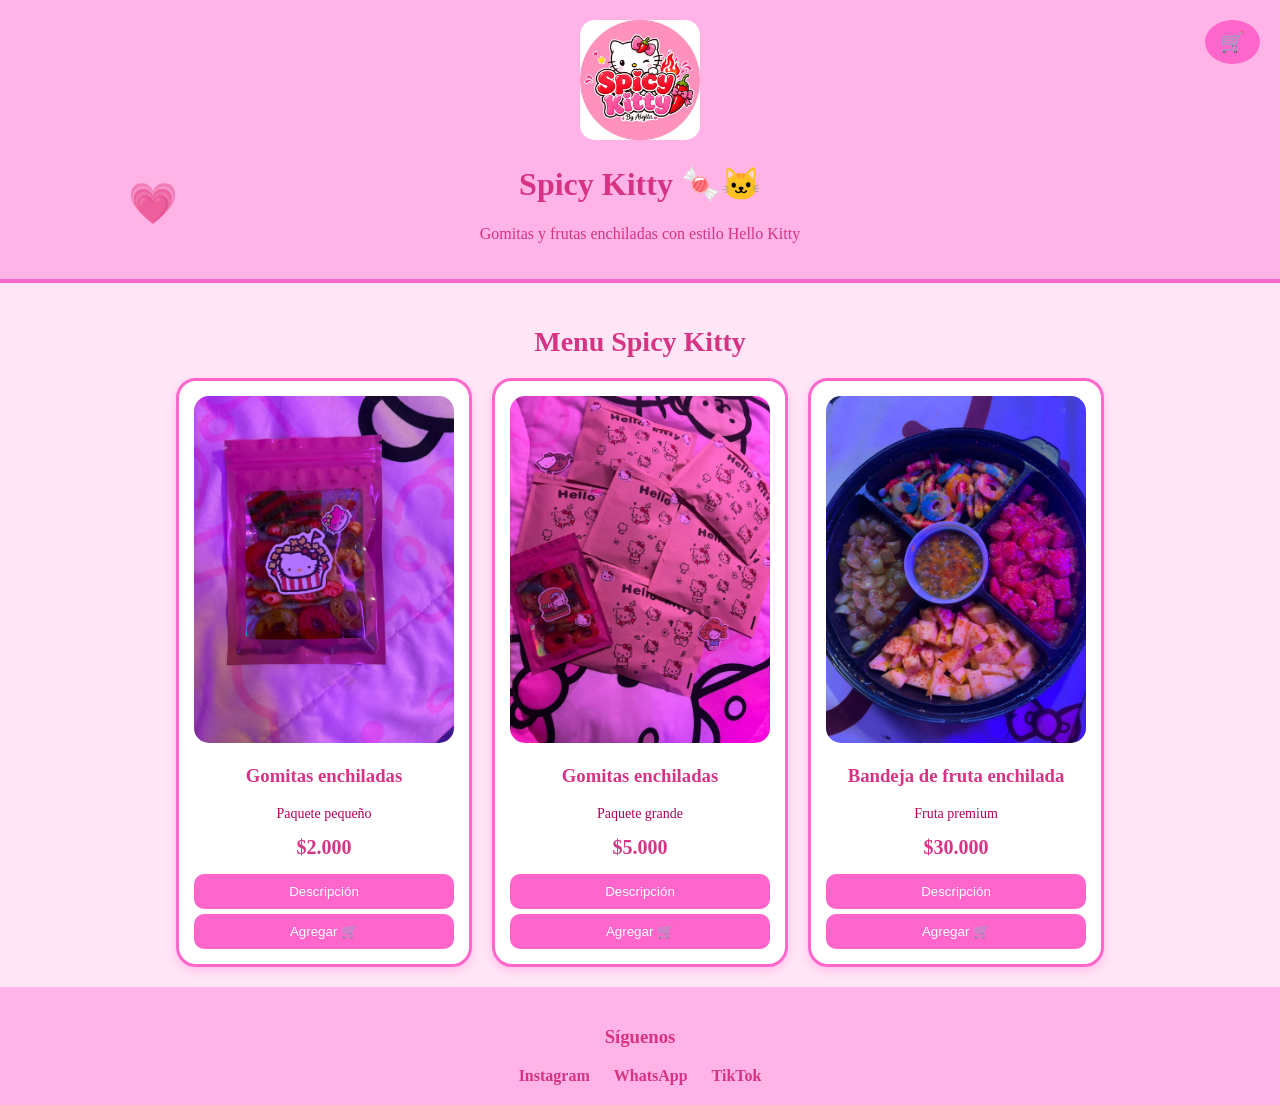
<file: index.html>
<!DOCTYPE html>
<html lang="es">
<head>
    <meta charset="UTF-8">
    <meta name="viewport" content="width=device-width, initial-scale=1.0">
    <title>Spicy Kitty</title>
    <link rel="stylesheet" href="index.css">
</head>
<body>

   
    <div class="floating hearts">💗</div>

    <header class="header">
        <img src="./imagenes/logo.jpg" class="logo" alt="Spicy Kitty Logo">
        <h1>Spicy Kitty 🍬🐱</h1>
        <p class="slogan">Gomitas y frutas enchiladas con estilo Hello Kitty</p>

        <button class="cart-btn" onclick="toggleCart()">🛒</button>
    </header>

    <main class="container">

        <h2 class="section-title">Menu Spicy Kitty</h2>

        <div class="product-list">

            <div class="product-card">
                <img src="./imagenes/gomitas peque.jpg" class="product-img">
                <h3>Gomitas enchiladas</h3>
                <p class="desc">Paquete pequeño</p>
                <p class="price">$2.000</p>

                <button class="desc-btn"
                    onclick="showDescription(
                        'Gomitas enchiladas pequeñas',
                        './imagenes/gomitas peque.jpg',
                        'Porción pequeña de gomitas enchiladas con el toque especial Spicy Kitty 💗🐱'
                    )">Descripción</button>

                <button class="add-btn"
                    onclick="addToCart('Gomitas enchiladas', 2000, './imagenes/gomitas peque.jpg')">
                    Agregar 🛒
                </button>
            </div>

            <div class="product-card">
                <img src="./imagenes/gomitas grandes.jpg" class="product-img">
                <h3>Gomitas enchiladas</h3>
                <p class="desc">Paquete grande</p>
                <p class="price">$5.000</p>

                <button class="desc-btn"
                    onclick="showDescription(
                        'Gomitas enchiladas grandes',
                        './imagenes/gomitas grandes.jpg',
                        'Porción grande de gomitas enchiladas con sabor mas intenso 💗✨'
                    )">Descripción</button>

                <button class="add-btn"
                    onclick="addToCart('Gomitas enchiladas', 5000, './imagenes/gomitas grandes.jpg')">
                    Agregar 🛒
                </button>
            </div>

            <div class="product-card">
                <img src="./imagenes/bandeja.jpg" class="product-img">
                <h3>Bandeja de fruta enchilada</h3>
                <p class="desc">Fruta premium</p>
                <p class="price">$30.000</p>

                <button class="desc-btn"
                    onclick="showDescription(
                        'Bandeja de fruta enchilada',
                        './imagenes/bandeja.jpg',
                        'Fruta enchilada grande con el toque unico de Spicy Kitty 🍓💗🐱'
                    )">Descripción</button>

                <button class="add-btn"
                    onclick="addToCart('Bandeja de fruta enchilada', 30000, './imagenes/bandeja.jpg')">
                    Agregar 🛒
                </button>
            </div>

        </div>
    </main>

    <div id="product-modal" class="modal hidden">
        <div class="modal-content">
            <img src="./imagenes/hello kitty 1.png" class="kitty-img">

            <div class="modal-info">
                <img id="modal-product-img" class="product-preview">
                <h3 id="modal-title"></h3>
                <p id="modal-desc"></p>

                <button class="close-modal" onclick="closeModal()">Cerrar</button>
            </div>
        </div>
    </div>

    <aside id="cart-panel" class="cart hidden">
        <h2>Carrito 🛒</h2>
        <div id="cart-items"></div>
        <p id="total"></p>

        <button class="order-btn" onclick="order()">Realizar pedido</button>
        <button class="close-btn" onclick="toggleCart()">Cerrar</button>
    </aside>

    <footer>
        <h3>Síguenos</h3>
        <div class="social">
            <a href="https://www.instagram.com/sspicy_kittyy?igsh=MXJhbmxnZXhvc2F6bw==" target="_blank">Instagram</a>
            <a href="https://whatsapp.com/channel/0029VbC9pK5IXnltaEJO4I3i" target="_blank">WhatsApp</a>
            <a href="https://www.tiktok.com/@spicy.kitty84?_r=1&_t=ZS-98cBacTXAsz" target="_blank">TikTok</a>
        </div>
    </footer>

    <script src="./js/app.js"></script>
</body>
</html>
</file>
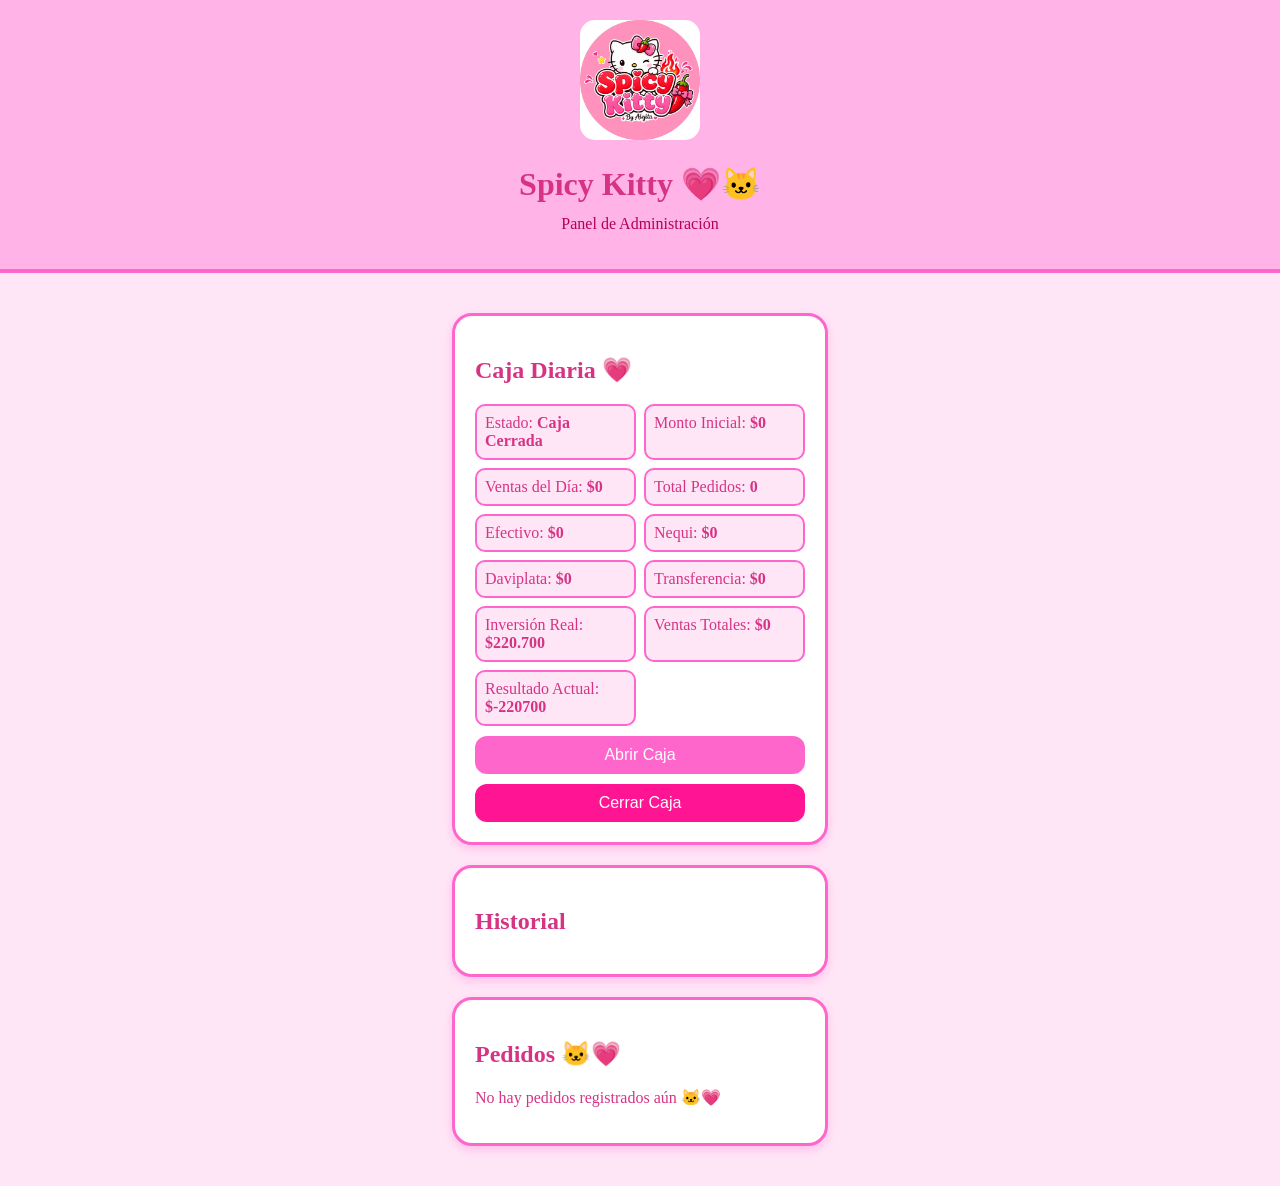
<file: admin.html>
<!DOCTYPE html>
<html lang="es">
<head>
    <meta charset="UTF-8">
    <meta name="viewport" content="width=device-width, initial-scale=1.0">
    <title>Spicy Kitty - Admin</title>
    <link rel="stylesheet" href="admin.css">
</head>
<body>

    <header class="admin-header">
        <img src="./imagenes/logo.jpg" class="logo">
        <h1>Spicy Kitty 💗🐱</h1>
        <p class="subtitle">Panel de Administración</p>
    </header>

    <main class="dashboard">

        <section class="card">
            <h2>Caja Diaria 💗</h2>

            <div class="grid">
                <div class="item"><span>Estado:</span> <strong id="estado">Caja Cerrada</strong></div>
                <div class="item"><span>Monto Inicial:</span> <strong id="montoInicial">$0</strong></div>
                <div class="item"><span>Ventas del Día:</span> <strong id="ventasDia">$0</strong></div>
                <div class="item"><span>Total Pedidos:</span> <strong id="pedidosDia">$0</strong></div>
                <div class="item"><span>Efectivo:</span> <strong id="efectivo">$0</strong></div>
                <div class="item"><span>Nequi:</span> <strong id="nequi">$0</strong></div>
                <div class="item"><span>Daviplata:</span> <strong id="daviplata">$0</strong></div>
                <div class="item"><span>Transferencia:</span> <strong id="transferencia">$0</strong></div>
                <div class="item"><span>Inversión Real:</span> <strong id="inversion">$220.700</strong></div>
                <div class="item"><span>Ventas Totales:</span> <strong id="ventasTotales">$0</strong></div>
                <div class="item"><span>Resultado Actual:</span> <strong id="resultado">$0</strong></div>
            </div>

            <button class="btn abrir" onclick="abrirCaja()">Abrir Caja</button>
            <button class="btn cerrar" onclick="cerrarCaja()">Cerrar Caja</button>
        </section>

        <section class="card">
            <h2>Historial</h2>
            <ul id="historial"></ul>
        </section>

        <section class="card">
            <h2>Pedidos 🐱💗</h2>
            <div id="listaPedidos"></div>
        </section>

    </main>

    <script src="./js/admin.js"></script>
</body>
</html>
</file>
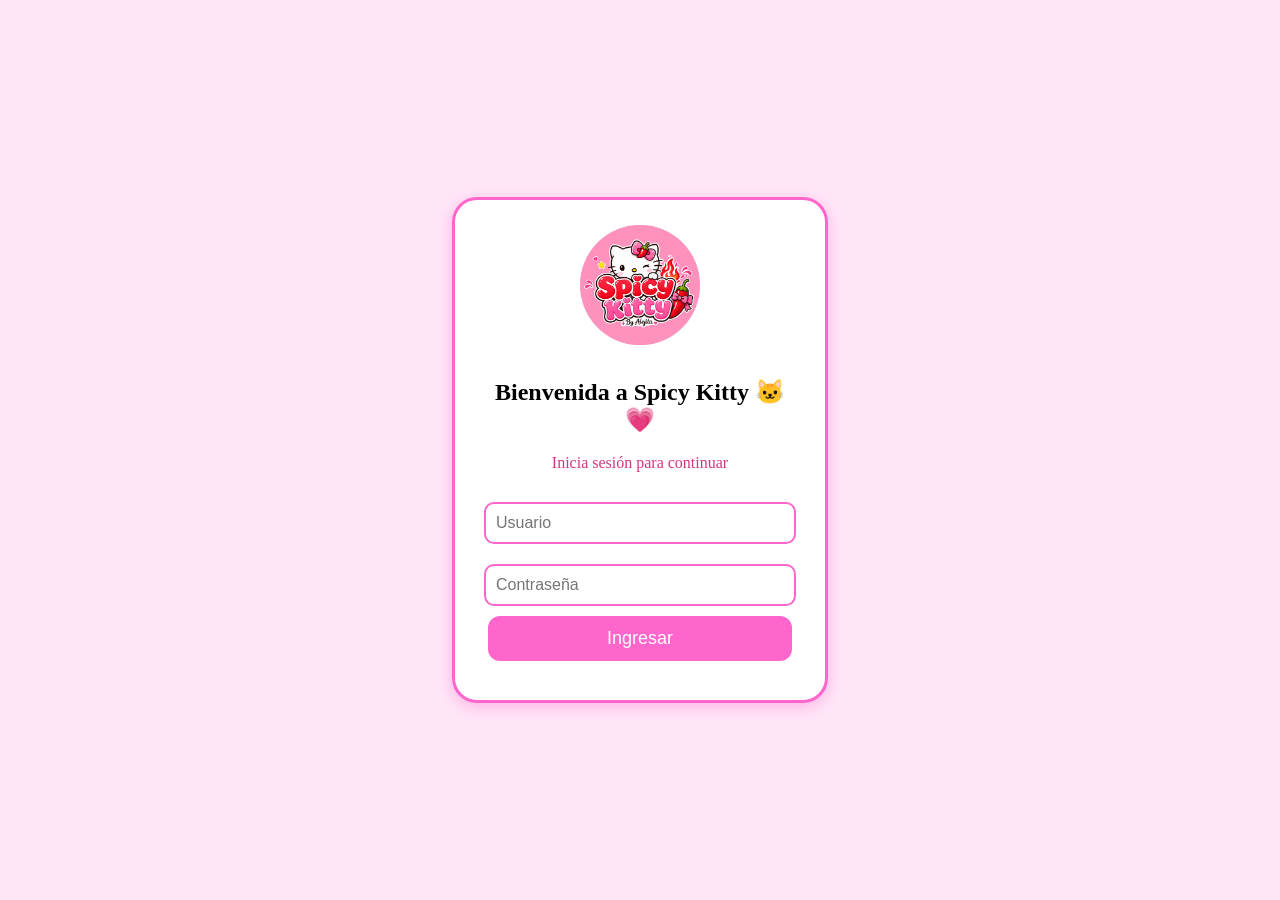
<file: login.html>
<!DOCTYPE html>
<html lang="es">
<head>
    <meta charset="UTF-8">
    <meta name="viewport" content="width=device-width, initial-scale=1.0">
    <title>Spicy Kitty - Login</title>
    <link rel="stylesheet" href="./login.css">
</head>
<body>

    <div class="login-container">
        <img src="./imagenes/logo.jpg" class="logo">

        <h2>Bienvenida a Spicy Kitty 🐱💗</h2>
        <p class="subtitle">Inicia sesión para continuar</p>

        <input type="text" id="user" placeholder="Usuario">
        <input type="password" id="pass" placeholder="Contraseña">

        <button onclick="login()">Ingresar</button>

        <p id="error" class="error"></p>
    </div>

    <script src="./js/login.js"></script>
</body>
</html>
</file>
<file: index.css>
body {
    font-family: 'Comic Sans MS', cursive;
    background-color: #ffe6f7;
    margin: 0;
    padding: 0;
    color: #d63384;
}

.floating {
    position: fixed;
    font-size: 40px;
    animation: float 6s infinite ease-in-out;
    opacity: 0.7;
    z-index: 999;
}

.hearts { top: 20%; left: 10%; animation-delay: 0s; }
.stars { top: 60%; left: 80%; animation-delay: 1s; }
.kitty { top: 40%; left: 50%; animation-delay: 2s; }

@keyframes float {
    0% { transform: translateY(0px); }
    50% { transform: translateY(-30px); }
    100% { transform: translateY(0px); }
}

.header {
    background-color: #ffb3e6;
    padding: 20px;
    text-align: center;
    border-bottom: 4px solid #ff66cc;
    position: relative;
}

.logo {
    width: 120px;
    border-radius: 15px;
}

.cart-btn {
    position: absolute;
    right: 20px;
    top: 20px;
    background-color: #ff66cc;
    color: white;
    border: none;
    padding: 10px 15px;
    border-radius: 50%;
    font-size: 20px;
    cursor: pointer;
}

.container {
    padding: 20px;
}

.section-title {
    text-align: center;
    font-size: 28px;
    margin-bottom: 20px;
}

.product-list {
    display: flex;
    justify-content: center;
    gap: 20px;
    flex-wrap: wrap;
}

.product-card {
    background: white;
    width: 260px;
    padding: 15px;
    border-radius: 20px;
    border: 3px solid #ff66cc;
    text-align: center;
    box-shadow: 0 4px 10px rgba(255, 102, 204, 0.3);
}

.product-img {
    width: 100%;
    border-radius: 15px;
}

.desc {
    font-size: 14px;
    color: #b30059;
}

.price {
    font-size: 20px;
    font-weight: bold;
    margin: 10px 0;
}

.add-btn, .desc-btn {
    background-color: #ff66cc;
    color: white;
    border: none;
    padding: 10px;
    width: 100%;
    border-radius: 10px;
    cursor: pointer;
    margin-top: 5px;
}

.add-btn:hover, .desc-btn:hover {
    background-color: #d63384;
}

.modal {
    position: fixed;
    top: 0;
    left: 0;
    width: 100%;
    height: 100%;
    background: rgba(255, 182, 193, 0.6);
    display: flex;
    justify-content: center;
    align-items: center;
    z-index: 999;
}

.hidden {
    display: none;
}

.modal-content {
    background: white;
    width: 90%;
    max-width: 450px;
    padding: 20px;
    border-radius: 20px;
    border: 3px solid #ff66cc;
    display: flex;
    gap: 15px;
    box-shadow: 0 4px 15px rgba(255, 102, 204, 0.4);
}

.kitty-img {
    width: 120px;
    height: 120px;
    object-fit: contain;
}

.modal-info {
    flex: 1;
}

.product-preview {
    width: 100%;
    border-radius: 15px;
    margin-bottom: 10px;
}

.close-modal {
    background-color: #ff66cc;
    color: white;
    border: none;
    padding: 10px;
    width: 100%;
    border-radius: 10px;
    cursor: pointer;
}

.cart {
    background-color: #fff0fa;
    padding: 20px;
    border-left: 4px solid #ff66cc;
    position: fixed;
    right: 0;
    top: 0;
    width: 320px;
    height: 100vh;
    overflow-y: auto;
    box-shadow: -5px 0 10px rgba(0,0,0,0.2);
    transition: transform 0.3s ease;
}

.cart-item {
    display: flex;
    align-items: center;
    background: white;
    border: 2px solid #ff66cc;
    border-radius: 10px;
    padding: 10px;
    margin-bottom: 10px;
}

.cart-item img {
    width: 70px;
    margin-right: 10px;
    border-radius: 10px;
}

.order-btn {
    background-color: #ff1493;
    padding: 12px;
    font-size: 18px;
    width: 100%;
    border-radius: 10px;
}

.close-btn {
    background-color: #ff66cc;
    padding: 10px;
    width: 100%;
    border-radius: 10px;
    margin-top: 10px;
}

footer {
    text-align: center;
    padding: 20px;
    background-color: #ffb3e6;
}

.social a {
    margin: 0 10px;
    color: #d63384;
    font-weight: bold;
    text-decoration: none;
}
</file>
<file: admin.css>
body {
    background-color: #ffe6f7;
    font-family: 'Comic Sans MS', cursive;
    margin: 0;
    padding: 0;
    color: #d63384;
}

.admin-header {
    background-color: #ffb3e6;
    padding: 20px;
    text-align: center;
    border-bottom: 4px solid #ff66cc;
}

.logo {
    width: 120px;
    border-radius: 15px;
}

.subtitle {
    margin-top: -10px;
    font-size: 16px;
    color: #b30059;
}

.dashboard {
    padding: 20px;
}

.card {
    background: white;
    width: 330px;
    padding: 20px;
    border-radius: 20px;
    border: 3px solid #ff66cc;
    box-shadow: 0 4px 10px rgba(255, 102, 204, 0.3);
    margin: 20px auto;
}

.grid {
    display: grid;
    grid-template-columns: 1fr 1fr;
    gap: 8px;
}

.item {
    background: #ffe6f7;
    padding: 8px;
    border-radius: 10px;
    border: 2px solid #ff66cc;
}

.btn {
    width: 100%;
    padding: 10px;
    border: none;
    border-radius: 12px;
    margin-top: 10px;
    cursor: pointer;
    font-size: 16px;
}

.abrir { background-color: #ff66cc; color: white; }
.cerrar { background-color: #ff1493; color: white; }

#historial {
    list-style: none;
    padding-left: 0;
}

#historial li {
    background: #ffe6f7;
    padding: 8px;
    border-radius: 10px;
    margin-bottom: 5px;
    border: 2px solid #ff66cc;
}

.pedido-card {
    background: #ffe6f7;
    border: 3px solid #ff66cc;
    padding: 15px;
    border-radius: 20px;
    margin-bottom: 15px;
    box-shadow: 0 4px 10px rgba(255, 102, 204, 0.3);
}

.pedido-card ul {
    padding-left: 20px;
}

.btn.entregar {
    background-color: #ff99cc;
    color: white;
    border: none;
    padding: 10px;
    width: 100%;
    border-radius: 10px;
    cursor: pointer;
    margin-top: 10px;
}
</file>
<file: login.css>
body {
    background-color: #ffe6f7;
    font-family: 'Comic Sans MS', cursive;
    display: flex;
    justify-content: center;
    align-items: center;
    height: 100vh;
    margin: 0;
}

.login-container {
    background: white;
    width: 320px;
    padding: 25px;
    border-radius: 25px;
    border: 3px solid #ff66cc;
    text-align: center;
    box-shadow: 0 4px 15px rgba(255, 102, 204, 0.4);
}

.logo {
    width: 120px;
    border-radius: 20px;
    margin-bottom: 10px;
}

.subtitle {
    color: #d63384;
    margin-bottom: 20px;
}

input {
    width: 90%;
    padding: 10px;
    margin: 10px 0;
    border: 2px solid #ff66cc;
    border-radius: 10px;
    font-size: 16px;
}

button {
    background-color: #ff66cc;
    color: white;
    border: none;
    padding: 12px;
    width: 95%;
    border-radius: 12px;
    font-size: 18px;
    cursor: pointer;
}

button:hover {
    background-color: #d63384;
}

.error {
    color: red;
    margin-top: 10px;
    font-size: 14px;
}
</file>
